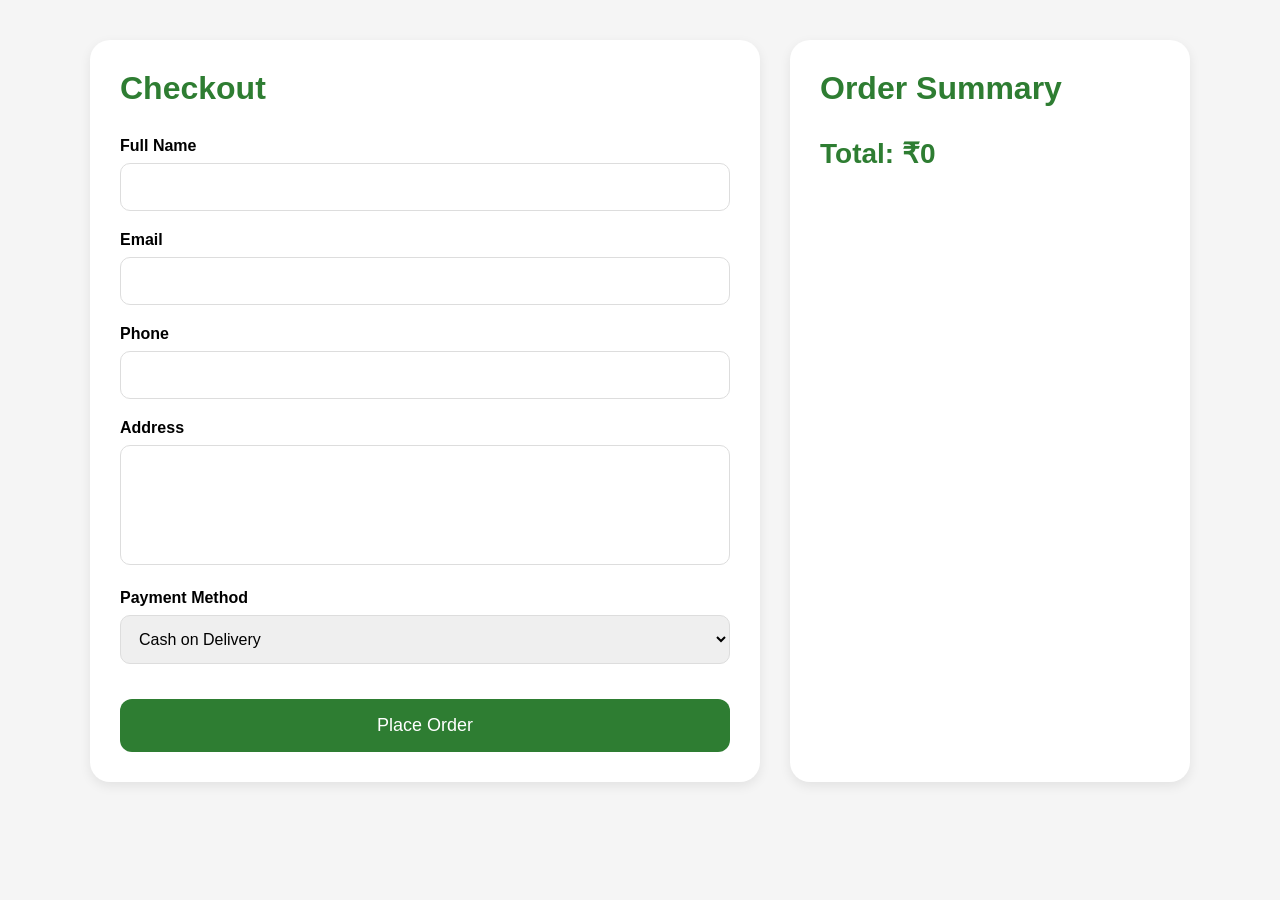
<file: order.html>
<!DOCTYPE html>
<html lang="en">
<head>
    <meta charset="UTF-8">
    <meta name="viewport" content="width=device-width, initial-scale=1.0">
    <title>Checkout - Freshly Grocery</title>

    <style>

        *{
            margin:0;
            padding:0;
            box-sizing:border-box;
            font-family:Arial,sans-serif;
        }

        body{
            background:#f5f5f5;
            padding:40px;
        }

        .container{
            max-width:1100px;
            margin:auto;
            display:grid;
            grid-template-columns:1fr 400px;
            gap:30px;
        }

        .checkout-box,
        .summary-box{
            background:white;
            padding:30px;
            border-radius:20px;
            box-shadow:0 4px 12px rgba(0,0,0,0.08);
        }

        h1{
            margin-bottom:30px;
            color:#2e7d32;
        }

        .form-group{
            margin-bottom:20px;
        }

        label{
            display:block;
            margin-bottom:8px;
            font-weight:bold;
        }

        input,
        textarea,
        select{
            width:100%;
            padding:14px;
            border:1px solid #ddd;
            border-radius:10px;
            font-size:16px;
        }

        textarea{
            resize:none;
            height:120px;
        }

        .place-btn{
            width:100%;
            padding:16px;
            background:#2e7d32;
            color:white;
            border:none;
            border-radius:12px;
            font-size:18px;
            cursor:pointer;
            margin-top:15px;
        }

        .summary-item{
            display:flex;
            justify-content:space-between;
            margin-bottom:15px;
            padding-bottom:10px;
            border-bottom:1px solid #eee;
        }

        .total{
            margin-top:25px;
            font-size:28px;
            color:#2e7d32;
            font-weight:bold;
        }

    </style>

</head>
<body>

    <div class="container">

        <!-- CHECKOUT -->

        <div class="checkout-box">

            <h1>Checkout</h1>

            <form id="checkoutForm">

                <div class="form-group">

                    <label>Full Name</label>

                    <input
                        type="text"
                        id="full_name"
                        required
                    >

                </div>

                <div class="form-group">

                    <label>Email</label>

                    <input
                        type="email"
                        id="email"
                        required
                    >

                </div>

                <div class="form-group">

                    <label>Phone</label>

                    <input
                        type="text"
                        id="phone"
                        required
                    >

                </div>

                <div class="form-group">

                    <label>Address</label>

                    <textarea
                        id="address"
                        required
                    ></textarea>

                </div>

                <div class="form-group">

                    <label>Payment Method</label>

                    <select id="payment_method">

                        <option>
                            Cash on Delivery
                        </option>

                        <option>
                            UPI
                        </option>

                        <option>
                            Card
                        </option>

                    </select>

                </div>

                <button
                    type="submit"
                    class="place-btn"
                >
                    Place Order
                </button>

            </form>

        </div>

        <!-- SUMMARY -->

        <div class="summary-box">

            <h1>Order Summary</h1>

            <div id="summaryContainer"></div>

            <div
                class="total"
                id="totalAmount"
            ></div>

        </div>

    </div>

    <script>

        const cart =
            JSON.parse(localStorage.getItem("cart"))
            || [];

        const summaryContainer =
            document.getElementById(
                "summaryContainer"
            );

        let total = 0;

        cart.forEach(item => {

            const subtotal =
                item.price * item.quantity;

            total += subtotal;

            summaryContainer.innerHTML += `

                <div class="summary-item">

                    <div>
                        ${item.product_name}
                        x ${item.quantity}
                    </div>

                    <div>
                        ₹${subtotal}
                    </div>

                </div>

            `;

        });

        document.getElementById(
            "totalAmount"
        ).innerHTML = `Total: ₹${total}`;

        // PLACE ORDER

        document.getElementById(
            "checkoutForm"
        ).addEventListener(
            "submit",
            async function(e){

                e.preventDefault();

                const orderData = {

                    full_name:
                    document.getElementById(
                        "full_name"
                    ).value,

                    email:
                    document.getElementById(
                        "email"
                    ).value,

                    phone:
                    document.getElementById(
                        "phone"
                    ).value,

                    address:
                    document.getElementById(
                        "address"
                    ).value,

                    payment_method:
                    document.getElementById(
                        "payment_method"
                    ).value,

                    total_amount: total,

                    items: cart

                };

                const response = await fetch(

                    "http://127.0.0.1:5000/place-order",

                    {
                        method:"POST",

                        headers:{
                            "Content-Type":
                            "application/json"
                        },

                        body: JSON.stringify(orderData)
                    }

                );

                const result =
                    await response.json();

                alert(result.message);

                localStorage.removeItem("cart");

                window.location.href =
                    "index.html";

            }
        );

    </script>

</body>
</html>
</file>
